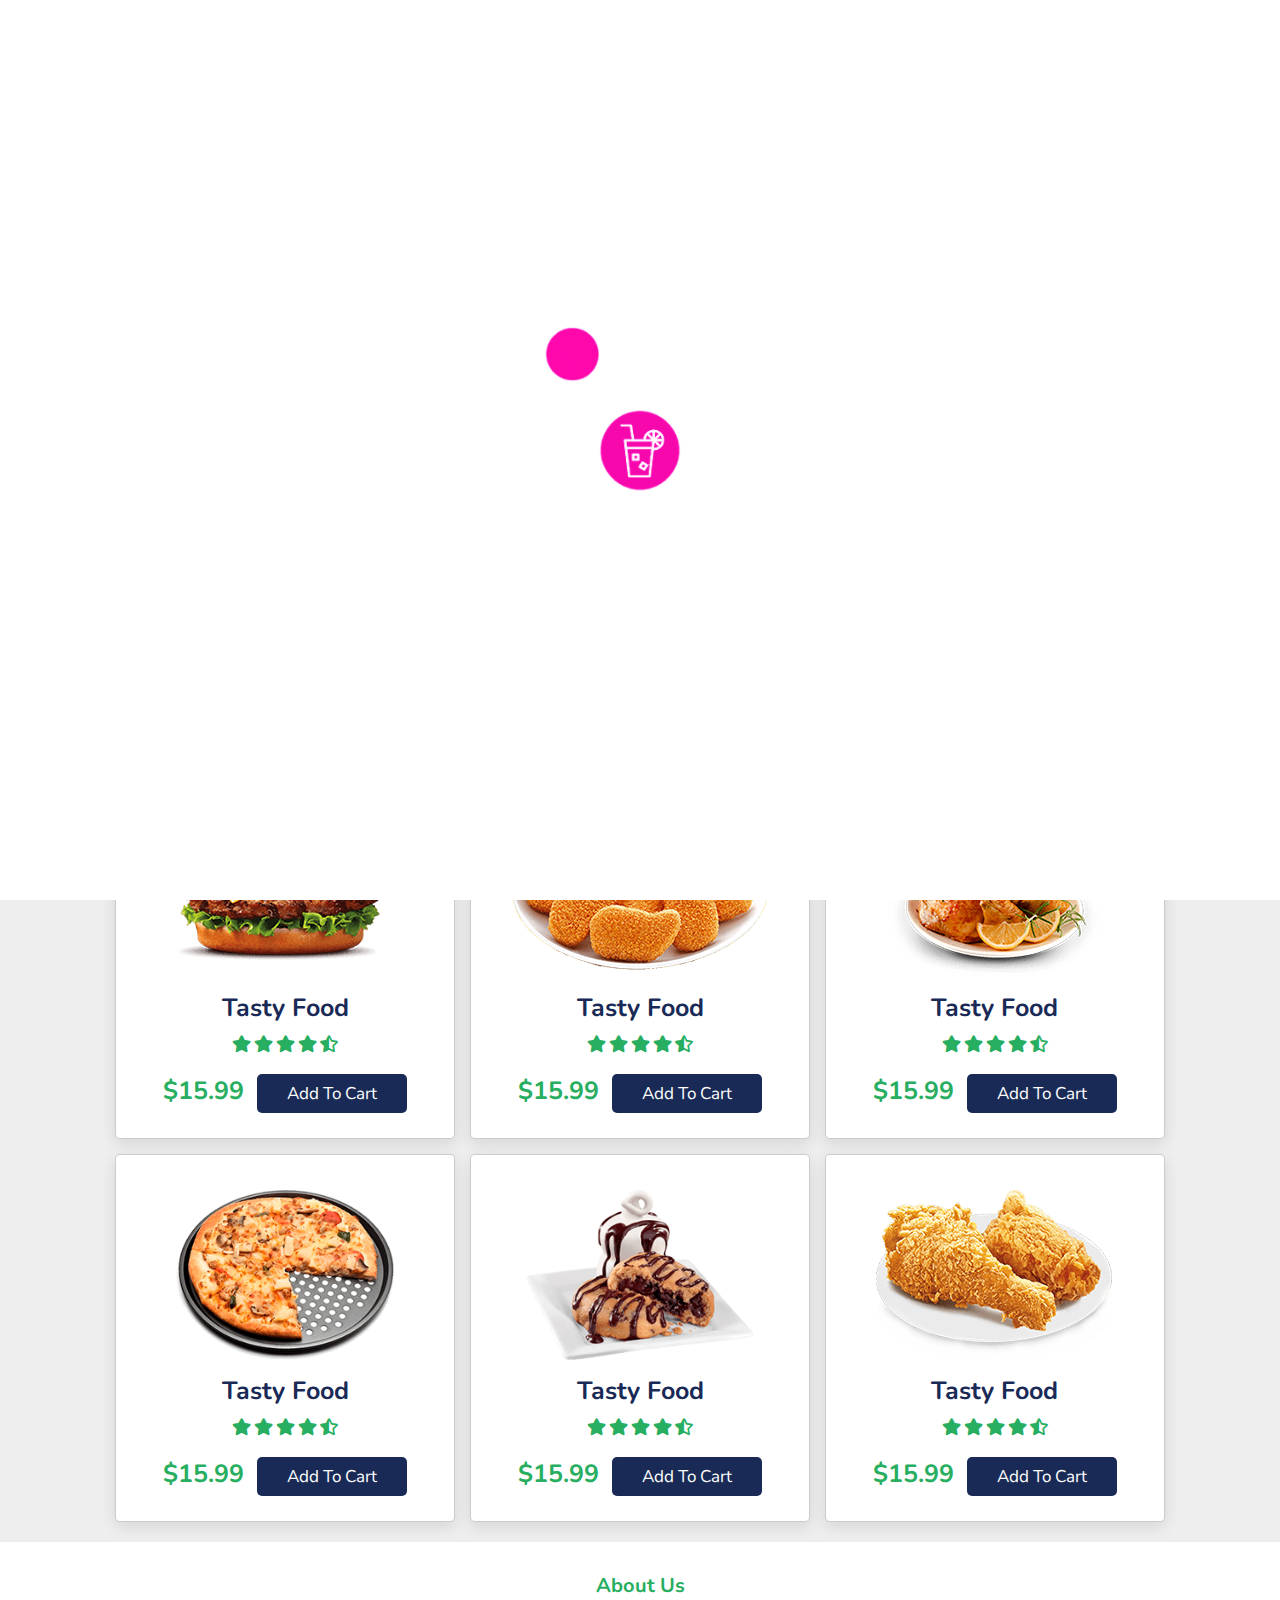
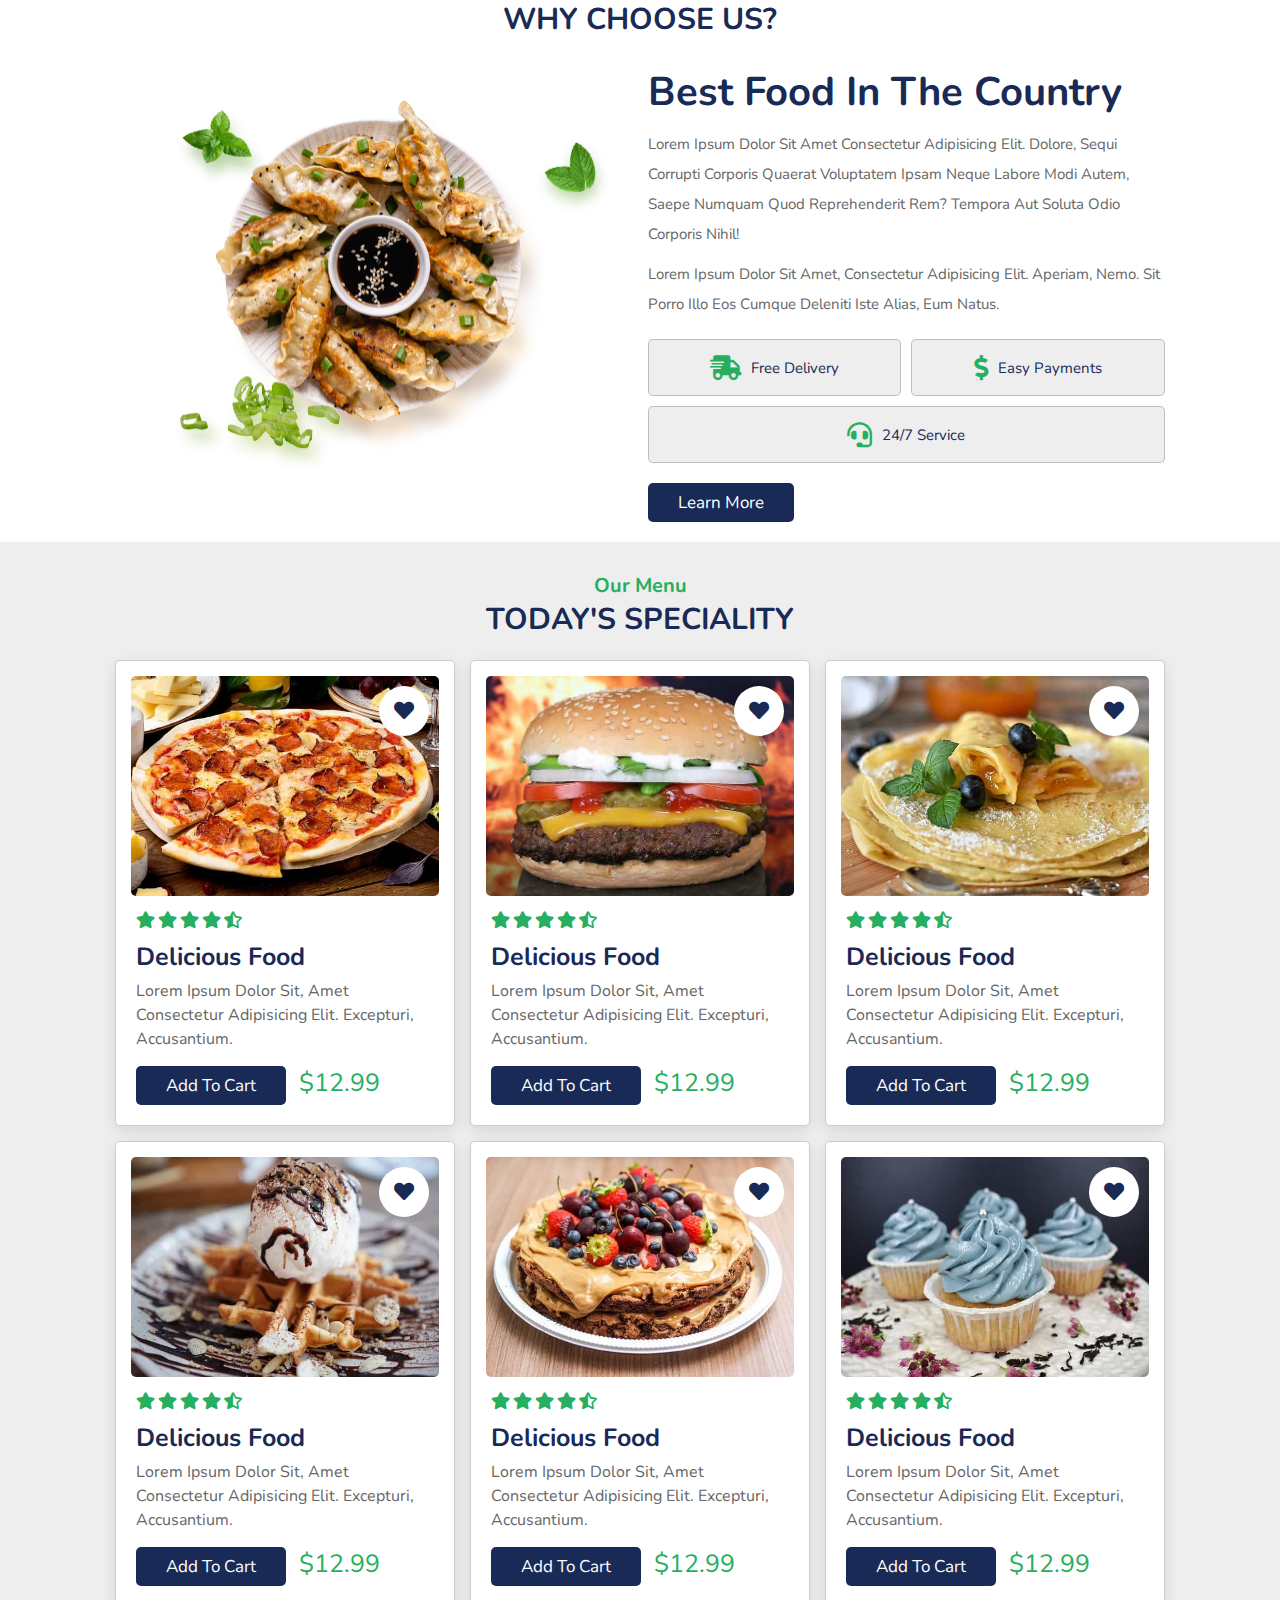
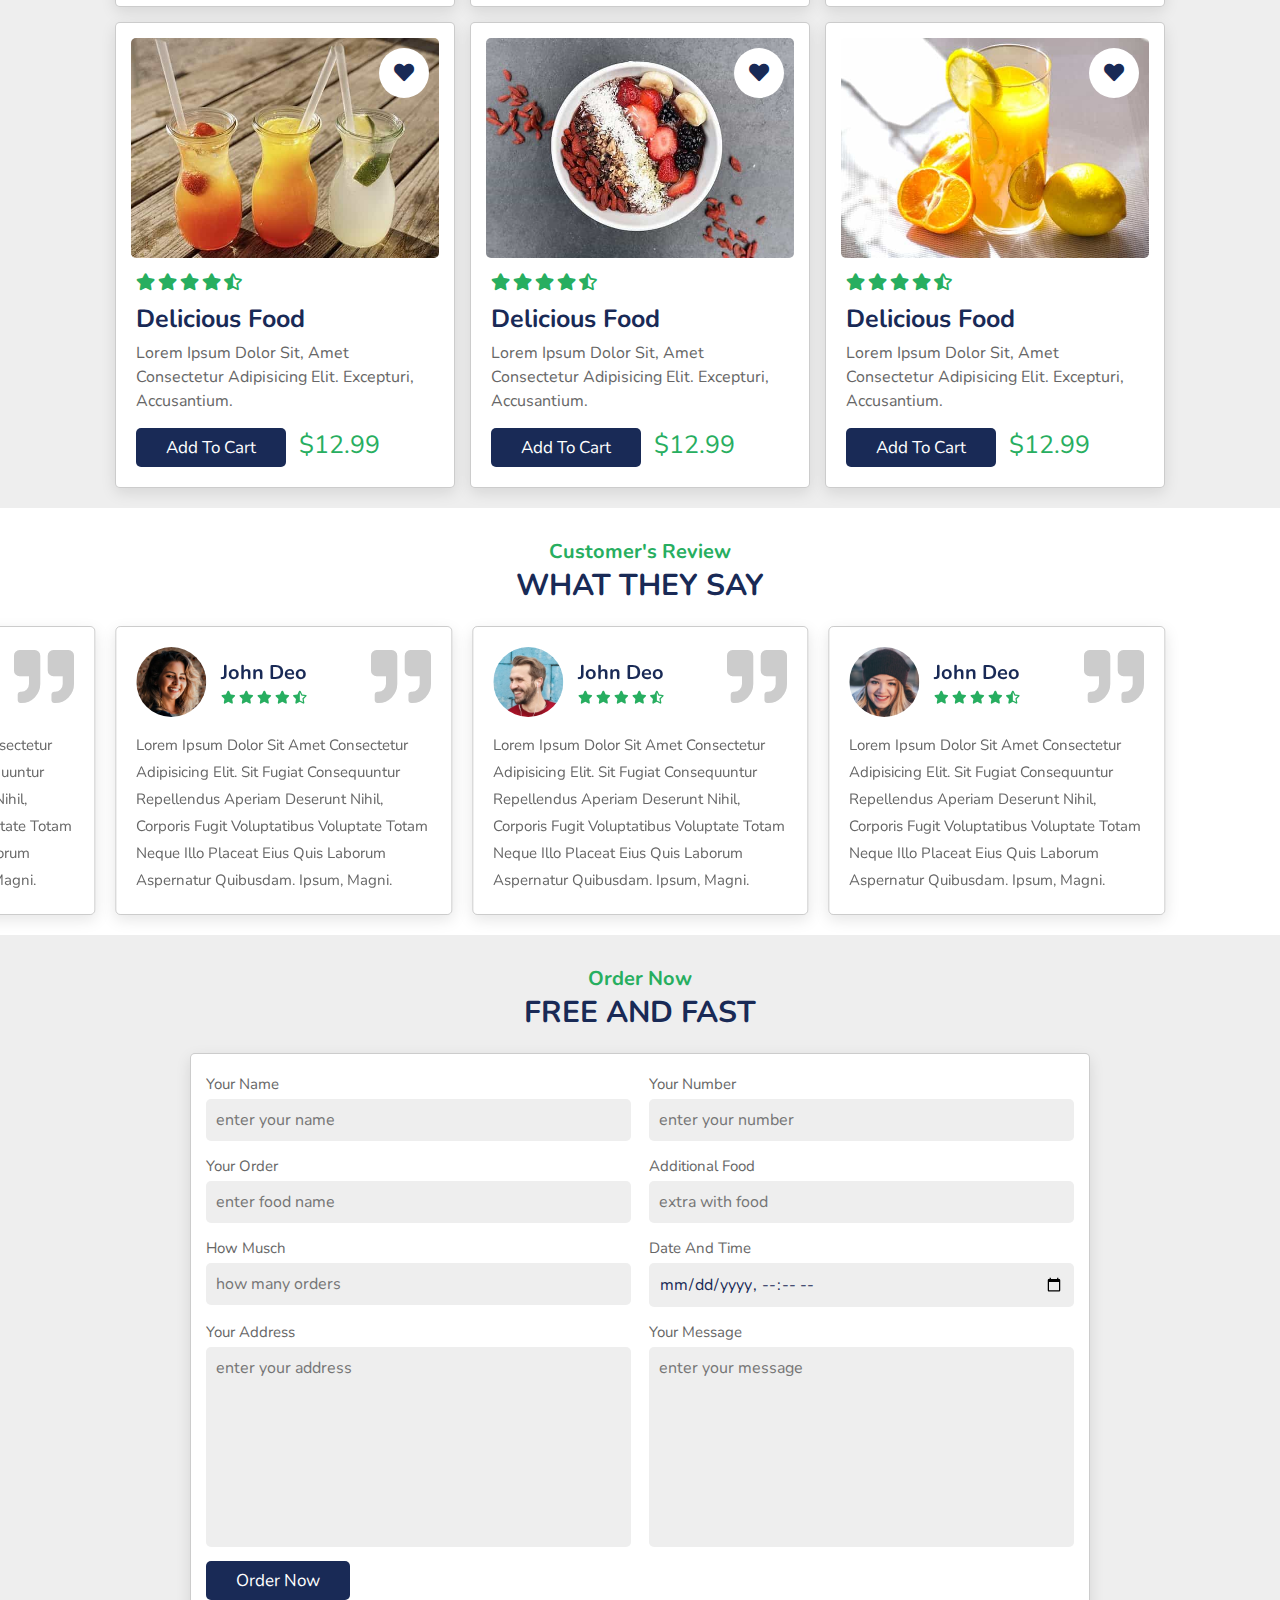
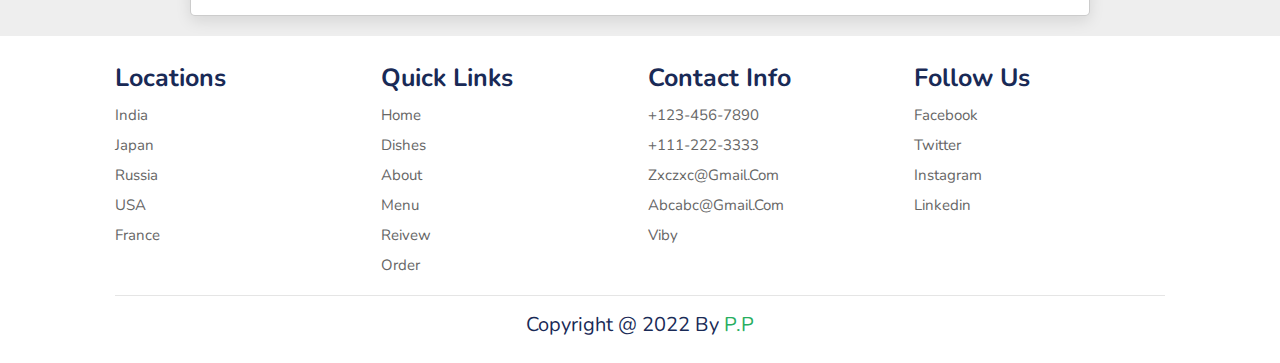
<file: index.html>
<!DOCTYPE html>
<html lang="en">
  <head>
    <meta charset="UTF-8" />
    <meta http-equiv="X-UA-Compatible" content="IE=edge" />
    <meta name="viewport" content="width=device-width, initial-scale=1.0" />
    <title>Complete Responsive Food Website Design Tutorial</title>

    <link
      rel="stylesheet"
      href="https://unpkg.com/swiper/swiper-bundle.min.css"
    />

    <!-- font awesome cdn link  -->
    <link
      rel="stylesheet"
      href="https://cdnjs.cloudflare.com/ajax/libs/font-awesome/5.15.3/css/all.min.css"
    />

    <!-- custom css file link  -->
    <link rel="stylesheet" href="css/style.css" />
  </head>
  <body>
    <!-- header section starts      -->

    <header>
      <a href="#" class="logo"><i class="fas fa-utensils"></i>resto.</a>

      <nav class="navbar">
        <a class="active" href="#home">home</a>
        <a href="#dishes">dishes</a>
        <a href="#about">about</a>
        <a href="#menu">menu</a>
        <a href="#review">review</a>
        <a href="#order">order</a>
      </nav>

      <div class="icons">
        <i class="fas fa-bars" id="menu-bars"></i>
        <i class="fas fa-search" id="search-icon"></i>
        <a href="#" class="fas fa-heart"></a>
        <a href="#" class="fas fa-shopping-cart"></a>
      </div>
    </header>

    <!-- header section ends-->

    <!-- search form  -->

    <form action="" id="search-form">
      <input
        type="search"
        placeholder="search here..."
        name=""
        id="search-box"
      />
      <label for="search-box" class="fas fa-search"></label>
      <i class="fas fa-times" id="close"></i>
    </form>

    <!-- home section starts  -->

    <section class="home" id="home">
      <div class="swiper-container home-slider">
        <div class="swiper-wrapper wrapper">
          <div class="swiper-slide slide">
            <div class="content">
              <span>our special dish</span>
              <h3>spicy noodles</h3>
              <p>
                Lorem ipsum dolor sit amet consectetur adipisicing elit. Sit
                natus dolor cumque?
              </p>
              <a href="#" class="btn">order now</a>
            </div>
            <div class="image">
              <img src="images/home-img-1.png" alt="" />
            </div>
          </div>

          <div class="swiper-slide slide">
            <div class="content">
              <span>our special dish</span>
              <h3>fried chicken</h3>
              <p>
                Lorem ipsum dolor sit amet consectetur adipisicing elit. Sit
                natus dolor cumque?
              </p>
              <a href="#" class="btn">order now</a>
            </div>
            <div class="image">
              <img src="images/home-img-2.png" alt="" />
            </div>
          </div>

          <div class="swiper-slide slide">
            <div class="content">
              <span>our special dish</span>
              <h3>hot pizza</h3>
              <p>
                Lorem ipsum dolor sit amet consectetur adipisicing elit. Sit
                natus dolor cumque?
              </p>
              <a href="#" class="btn">order now</a>
            </div>
            <div class="image">
              <img src="images/home-img-3.png" alt="" />
            </div>
          </div>
        </div>

        <div class="swiper-pagination"></div>
      </div>
    </section>

    <!-- home section ends -->

    <!-- dishes section starts  -->

    <section class="dishes" id="dishes">
      <h3 class="sub-heading">our dishes</h3>
      <h1 class="heading">popular dishes</h1>

      <div class="box-container">
        <div class="box">
          <a href="#" class="fas fa-heart"></a>
          <a href="#" class="fas fa-eye"></a>
          <img src="images/dish-1.png" alt="" />
          <h3>tasty food</h3>
          <div class="stars">
            <i class="fas fa-star"></i>
            <i class="fas fa-star"></i>
            <i class="fas fa-star"></i>
            <i class="fas fa-star"></i>
            <i class="fas fa-star-half-alt"></i>
          </div>
          <span>$15.99</span>
          <a href="#" class="btn">add to cart</a>
        </div>

        <div class="box">
          <a href="#" class="fas fa-heart"></a>
          <a href="#" class="fas fa-eye"></a>
          <img src="images/dish-2.png" alt="" />
          <h3>tasty food</h3>
          <div class="stars">
            <i class="fas fa-star"></i>
            <i class="fas fa-star"></i>
            <i class="fas fa-star"></i>
            <i class="fas fa-star"></i>
            <i class="fas fa-star-half-alt"></i>
          </div>
          <span>$15.99</span>
          <a href="#" class="btn">add to cart</a>
        </div>

        <div class="box">
          <a href="#" class="fas fa-heart"></a>
          <a href="#" class="fas fa-eye"></a>
          <img src="images/dish-3.png" alt="" />
          <h3>tasty food</h3>
          <div class="stars">
            <i class="fas fa-star"></i>
            <i class="fas fa-star"></i>
            <i class="fas fa-star"></i>
            <i class="fas fa-star"></i>
            <i class="fas fa-star-half-alt"></i>
          </div>
          <span>$15.99</span>
          <a href="#" class="btn">add to cart</a>
        </div>

        <div class="box">
          <a href="#" class="fas fa-heart"></a>
          <a href="#" class="fas fa-eye"></a>
          <img src="images/dish-4.png" alt="" />
          <h3>tasty food</h3>
          <div class="stars">
            <i class="fas fa-star"></i>
            <i class="fas fa-star"></i>
            <i class="fas fa-star"></i>
            <i class="fas fa-star"></i>
            <i class="fas fa-star-half-alt"></i>
          </div>
          <span>$15.99</span>
          <a href="#" class="btn">add to cart</a>
        </div>

        <div class="box">
          <a href="#" class="fas fa-heart"></a>
          <a href="#" class="fas fa-eye"></a>
          <img src="images/dish-5.png" alt="" />
          <h3>tasty food</h3>
          <div class="stars">
            <i class="fas fa-star"></i>
            <i class="fas fa-star"></i>
            <i class="fas fa-star"></i>
            <i class="fas fa-star"></i>
            <i class="fas fa-star-half-alt"></i>
          </div>
          <span>$15.99</span>
          <a href="#" class="btn">add to cart</a>
        </div>

        <div class="box">
          <a href="#" class="fas fa-heart"></a>
          <a href="#" class="fas fa-eye"></a>
          <img src="images/dish-6.png" alt="" />
          <h3>tasty food</h3>
          <div class="stars">
            <i class="fas fa-star"></i>
            <i class="fas fa-star"></i>
            <i class="fas fa-star"></i>
            <i class="fas fa-star"></i>
            <i class="fas fa-star-half-alt"></i>
          </div>
          <span>$15.99</span>
          <a href="#" class="btn">add to cart</a>
        </div>
      </div>
    </section>

    <!-- dishes section ends -->

    <!-- about section starts  -->

    <section class="about" id="about">
      <h3 class="sub-heading">about us</h3>
      <h1 class="heading">why choose us?</h1>

      <div class="row">
        <div class="image">
          <img src="images/about-img.png" alt="" />
        </div>

        <div class="content">
          <h3>best food in the country</h3>
          <p>
            Lorem ipsum dolor sit amet consectetur adipisicing elit. Dolore,
            sequi corrupti corporis quaerat voluptatem ipsam neque labore modi
            autem, saepe numquam quod reprehenderit rem? Tempora aut soluta odio
            corporis nihil!
          </p>
          <p>
            Lorem ipsum dolor sit amet, consectetur adipisicing elit. Aperiam,
            nemo. Sit porro illo eos cumque deleniti iste alias, eum natus.
          </p>
          <div class="icons-container">
            <div class="icons">
              <i class="fas fa-shipping-fast"></i>
              <span>free delivery</span>
            </div>
            <div class="icons">
              <i class="fas fa-dollar-sign"></i>
              <span>easy payments</span>
            </div>
            <div class="icons">
              <i class="fas fa-headset"></i>
              <span>24/7 service</span>
            </div>
          </div>
          <a href="#" class="btn">learn more</a>
        </div>
      </div>
    </section>

    <!-- about section ends -->

    <!-- menu section starts  -->

    <section class="menu" id="menu">
      <h3 class="sub-heading">our menu</h3>
      <h1 class="heading">today's speciality</h1>

      <div class="box-container">
        <div class="box">
          <div class="image">
            <img src="images/menu-1.jpg" alt="" />
            <a href="#" class="fas fa-heart"></a>
          </div>
          <div class="content">
            <div class="stars">
              <i class="fas fa-star"></i>
              <i class="fas fa-star"></i>
              <i class="fas fa-star"></i>
              <i class="fas fa-star"></i>
              <i class="fas fa-star-half-alt"></i>
            </div>
            <h3>delicious food</h3>
            <p>
              Lorem ipsum dolor sit, amet consectetur adipisicing elit.
              Excepturi, accusantium.
            </p>
            <a href="#" class="btn">add to cart</a>
            <span class="price">$12.99</span>
          </div>
        </div>

        <div class="box">
          <div class="image">
            <img src="images/menu-2.jpg" alt="" />
            <a href="#" class="fas fa-heart"></a>
          </div>
          <div class="content">
            <div class="stars">
              <i class="fas fa-star"></i>
              <i class="fas fa-star"></i>
              <i class="fas fa-star"></i>
              <i class="fas fa-star"></i>
              <i class="fas fa-star-half-alt"></i>
            </div>
            <h3>delicious food</h3>
            <p>
              Lorem ipsum dolor sit, amet consectetur adipisicing elit.
              Excepturi, accusantium.
            </p>
            <a href="#" class="btn">add to cart</a>
            <span class="price">$12.99</span>
          </div>
        </div>

        <div class="box">
          <div class="image">
            <img src="images/menu-3.jpg" alt="" />
            <a href="#" class="fas fa-heart"></a>
          </div>
          <div class="content">
            <div class="stars">
              <i class="fas fa-star"></i>
              <i class="fas fa-star"></i>
              <i class="fas fa-star"></i>
              <i class="fas fa-star"></i>
              <i class="fas fa-star-half-alt"></i>
            </div>
            <h3>delicious food</h3>
            <p>
              Lorem ipsum dolor sit, amet consectetur adipisicing elit.
              Excepturi, accusantium.
            </p>
            <a href="#" class="btn">add to cart</a>
            <span class="price">$12.99</span>
          </div>
        </div>

        <div class="box">
          <div class="image">
            <img src="images/menu-4.jpg" alt="" />
            <a href="#" class="fas fa-heart"></a>
          </div>
          <div class="content">
            <div class="stars">
              <i class="fas fa-star"></i>
              <i class="fas fa-star"></i>
              <i class="fas fa-star"></i>
              <i class="fas fa-star"></i>
              <i class="fas fa-star-half-alt"></i>
            </div>
            <h3>delicious food</h3>
            <p>
              Lorem ipsum dolor sit, amet consectetur adipisicing elit.
              Excepturi, accusantium.
            </p>
            <a href="#" class="btn">add to cart</a>
            <span class="price">$12.99</span>
          </div>
        </div>

        <div class="box">
          <div class="image">
            <img src="images/menu-5.jpg" alt="" />
            <a href="#" class="fas fa-heart"></a>
          </div>
          <div class="content">
            <div class="stars">
              <i class="fas fa-star"></i>
              <i class="fas fa-star"></i>
              <i class="fas fa-star"></i>
              <i class="fas fa-star"></i>
              <i class="fas fa-star-half-alt"></i>
            </div>
            <h3>delicious food</h3>
            <p>
              Lorem ipsum dolor sit, amet consectetur adipisicing elit.
              Excepturi, accusantium.
            </p>
            <a href="#" class="btn">add to cart</a>
            <span class="price">$12.99</span>
          </div>
        </div>

        <div class="box">
          <div class="image">
            <img src="images/menu-6.jpg" alt="" />
            <a href="#" class="fas fa-heart"></a>
          </div>
          <div class="content">
            <div class="stars">
              <i class="fas fa-star"></i>
              <i class="fas fa-star"></i>
              <i class="fas fa-star"></i>
              <i class="fas fa-star"></i>
              <i class="fas fa-star-half-alt"></i>
            </div>
            <h3>delicious food</h3>
            <p>
              Lorem ipsum dolor sit, amet consectetur adipisicing elit.
              Excepturi, accusantium.
            </p>
            <a href="#" class="btn">add to cart</a>
            <span class="price">$12.99</span>
          </div>
        </div>

        <div class="box">
          <div class="image">
            <img src="images/menu-7.jpg" alt="" />
            <a href="#" class="fas fa-heart"></a>
          </div>
          <div class="content">
            <div class="stars">
              <i class="fas fa-star"></i>
              <i class="fas fa-star"></i>
              <i class="fas fa-star"></i>
              <i class="fas fa-star"></i>
              <i class="fas fa-star-half-alt"></i>
            </div>
            <h3>delicious food</h3>
            <p>
              Lorem ipsum dolor sit, amet consectetur adipisicing elit.
              Excepturi, accusantium.
            </p>
            <a href="#" class="btn">add to cart</a>
            <span class="price">$12.99</span>
          </div>
        </div>

        <div class="box">
          <div class="image">
            <img src="images/menu-8.jpg" alt="" />
            <a href="#" class="fas fa-heart"></a>
          </div>
          <div class="content">
            <div class="stars">
              <i class="fas fa-star"></i>
              <i class="fas fa-star"></i>
              <i class="fas fa-star"></i>
              <i class="fas fa-star"></i>
              <i class="fas fa-star-half-alt"></i>
            </div>
            <h3>delicious food</h3>
            <p>
              Lorem ipsum dolor sit, amet consectetur adipisicing elit.
              Excepturi, accusantium.
            </p>
            <a href="#" class="btn">add to cart</a>
            <span class="price">$12.99</span>
          </div>
        </div>

        <div class="box">
          <div class="image">
            <img src="images/menu-9.jpg" alt="" />
            <a href="#" class="fas fa-heart"></a>
          </div>
          <div class="content">
            <div class="stars">
              <i class="fas fa-star"></i>
              <i class="fas fa-star"></i>
              <i class="fas fa-star"></i>
              <i class="fas fa-star"></i>
              <i class="fas fa-star-half-alt"></i>
            </div>
            <h3>delicious food</h3>
            <p>
              Lorem ipsum dolor sit, amet consectetur adipisicing elit.
              Excepturi, accusantium.
            </p>
            <a href="#" class="btn">add to cart</a>
            <span class="price">$12.99</span>
          </div>
        </div>
      </div>
    </section>

    <!-- menu section ends -->

    <!-- review section starts  -->

    <section class="review" id="review">
      <h3 class="sub-heading">customer's review</h3>
      <h1 class="heading">what they say</h1>

      <div class="swiper-container review-slider">
        <div class="swiper-wrapper">
          <div class="swiper-slide slide">
            <i class="fas fa-quote-right"></i>
            <div class="user">
              <img src="images/pic-1.png" alt="" />
              <div class="user-info">
                <h3>john deo</h3>
                <div class="stars">
                  <i class="fas fa-star"></i>
                  <i class="fas fa-star"></i>
                  <i class="fas fa-star"></i>
                  <i class="fas fa-star"></i>
                  <i class="fas fa-star-half-alt"></i>
                </div>
              </div>
            </div>
            <p>
              Lorem ipsum dolor sit amet consectetur adipisicing elit. Sit
              fugiat consequuntur repellendus aperiam deserunt nihil, corporis
              fugit voluptatibus voluptate totam neque illo placeat eius quis
              laborum aspernatur quibusdam. Ipsum, magni.
            </p>
          </div>

          <div class="swiper-slide slide">
            <i class="fas fa-quote-right"></i>
            <div class="user">
              <img src="images/pic-2.png" alt="" />
              <div class="user-info">
                <h3>john deo</h3>
                <div class="stars">
                  <i class="fas fa-star"></i>
                  <i class="fas fa-star"></i>
                  <i class="fas fa-star"></i>
                  <i class="fas fa-star"></i>
                  <i class="fas fa-star-half-alt"></i>
                </div>
              </div>
            </div>
            <p>
              Lorem ipsum dolor sit amet consectetur adipisicing elit. Sit
              fugiat consequuntur repellendus aperiam deserunt nihil, corporis
              fugit voluptatibus voluptate totam neque illo placeat eius quis
              laborum aspernatur quibusdam. Ipsum, magni.
            </p>
          </div>

          <div class="swiper-slide slide">
            <i class="fas fa-quote-right"></i>
            <div class="user">
              <img src="images/pic-3.png" alt="" />
              <div class="user-info">
                <h3>john deo</h3>
                <div class="stars">
                  <i class="fas fa-star"></i>
                  <i class="fas fa-star"></i>
                  <i class="fas fa-star"></i>
                  <i class="fas fa-star"></i>
                  <i class="fas fa-star-half-alt"></i>
                </div>
              </div>
            </div>
            <p>
              Lorem ipsum dolor sit amet consectetur adipisicing elit. Sit
              fugiat consequuntur repellendus aperiam deserunt nihil, corporis
              fugit voluptatibus voluptate totam neque illo placeat eius quis
              laborum aspernatur quibusdam. Ipsum, magni.
            </p>
          </div>

          <div class="swiper-slide slide">
            <i class="fas fa-quote-right"></i>
            <div class="user">
              <img src="images/pic-4.png" alt="" />
              <div class="user-info">
                <h3>john deo</h3>
                <div class="stars">
                  <i class="fas fa-star"></i>
                  <i class="fas fa-star"></i>
                  <i class="fas fa-star"></i>
                  <i class="fas fa-star"></i>
                  <i class="fas fa-star-half-alt"></i>
                </div>
              </div>
            </div>
            <p>
              Lorem ipsum dolor sit amet consectetur adipisicing elit. Sit
              fugiat consequuntur repellendus aperiam deserunt nihil, corporis
              fugit voluptatibus voluptate totam neque illo placeat eius quis
              laborum aspernatur quibusdam. Ipsum, magni.
            </p>
          </div>
        </div>
      </div>
    </section>

    <!-- review section ends -->

    <!-- order section starts  -->

    <section class="order" id="order">
      <h3 class="sub-heading">order now</h3>
      <h1 class="heading">free and fast</h1>

      <form action="">
        <div class="inputBox">
          <div class="input">
            <span>your name</span>
            <input type="text" placeholder="enter your name" />
          </div>
          <div class="input">
            <span>your number</span>
            <input type="number" placeholder="enter your number" />
          </div>
        </div>
        <div class="inputBox">
          <div class="input">
            <span>your order</span>
            <input type="text" placeholder="enter food name" />
          </div>
          <div class="input">
            <span>additional food</span>
            <input type="test" placeholder="extra with food" />
          </div>
        </div>
        <div class="inputBox">
          <div class="input">
            <span>how musch</span>
            <input type="number" placeholder="how many orders" />
          </div>
          <div class="input">
            <span>date and time</span>
            <input type="datetime-local" />
          </div>
        </div>
        <div class="inputBox">
          <div class="input">
            <span>your address</span>
            <textarea
              name=""
              placeholder="enter your address"
              id=""
              cols="30"
              rows="10"
            ></textarea>
          </div>
          <div class="input">
            <span>your message</span>
            <textarea
              name=""
              placeholder="enter your message"
              id=""
              cols="30"
              rows="10"
            ></textarea>
          </div>
        </div>

        <input type="submit" value="order now" class="btn" />
      </form>
    </section>

    <!-- order section ends -->

    <!-- footer section starts  -->

    <section class="footer">
      <div class="box-container">
        <div class="box">
          <h3>locations</h3>
          <a href="#">india</a>
          <a href="#">japan</a>
          <a href="#">russia</a>
          <a href="#">USA</a>
          <a href="#">france</a>
        </div>

        <div class="box">
          <h3>quick links</h3>
          <a href="#">home</a>
          <a href="#">dishes</a>
          <a href="#">about</a>
          <a href="#">menu</a>
          <a href="#">reivew</a>
          <a href="#">order</a>
        </div>

        <div class="box">
          <h3>contact info</h3>
          <a href="#">+123-456-7890</a>
          <a href="#">+111-222-3333</a>
          <a href="#">zxczxc@gmail.com</a>
          <a href="#">abcabc@gmail.com</a>
          <a href="#">Viby </a>
        </div>

        <div class="box">
          <h3>follow us</h3>
          <a href="#">facebook</a>
          <a href="#">twitter</a>
          <a href="#">instagram</a>
          <a href="#">linkedin</a>
        </div>
      </div>

      <div class="credit">copyright @ 2022 by <span>P.P</span></div>
    </section>

    <!-- footer section ends -->

    <!-- loader part  -->
    <div class="loader-container">
      <img src="images/loader.gif" alt="" />
    </div>

    <script src="https://unpkg.com/swiper/swiper-bundle.min.js"></script>

    <!-- custom js file link  -->
    <script src="js/script.js"></script>
  </body>
</html>
</file>
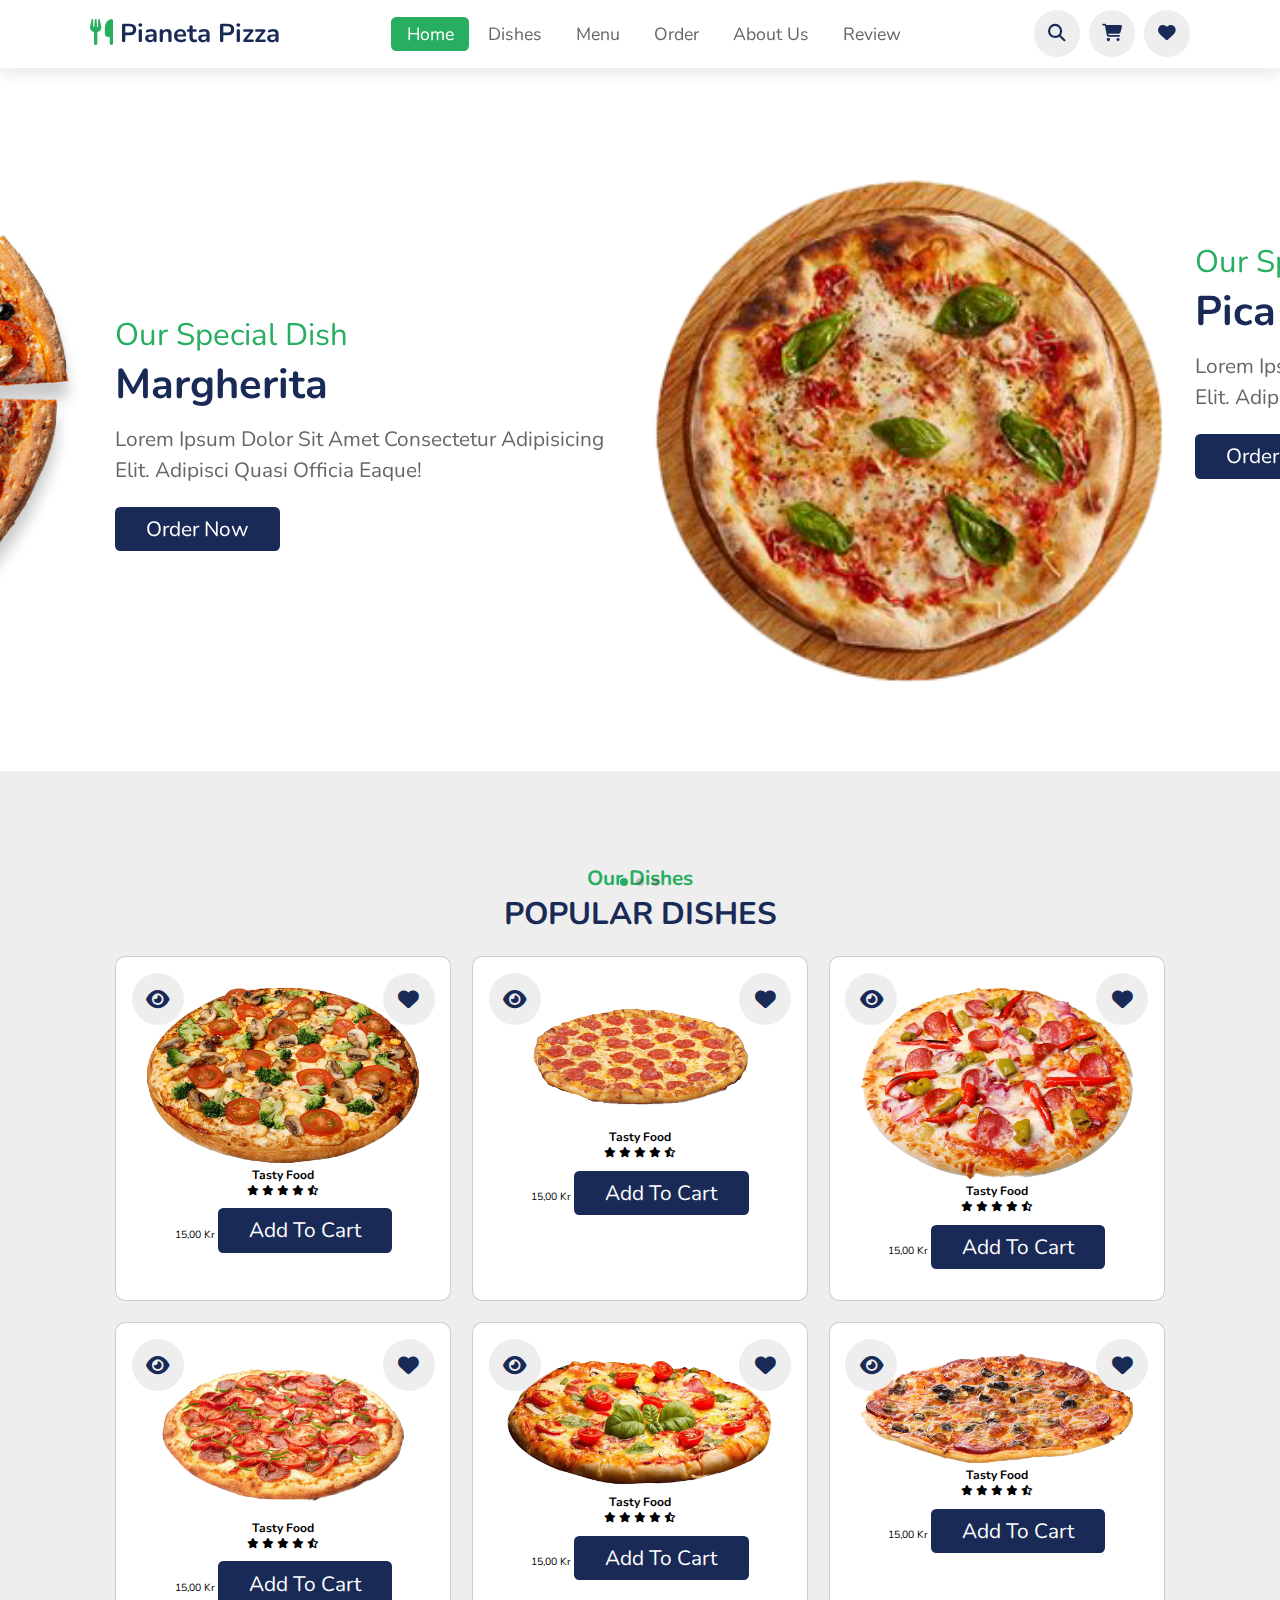
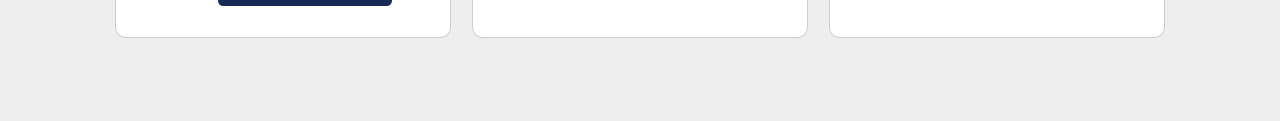
<file: New/index.html>
<!DOCTYPE html>
<html lang="en">

<head>
    <meta charset="UTF-8">
    <meta http-equiv="X-UA-Compatible" content="IE=edge">
    <meta name="viewport" content="width=device-width, initial-scale=1.0">
    <title>Pianeta Pizza</title>
    <link rel="stylesheet" href="https://cdn.jsdelivr.net/npm/swiper@8/swiper-bundle.min.css" />

    <!-- font awesome cdn link -->
    <link rel="stylesheet" href="https://cdnjs.cloudflare.com/ajax/libs/font-awesome/6.2.0/css/all.min.css">

    <!-- custom css file link  -->
    <link rel="stylesheet" href="css/styles.css">

</head>

<body>
    <!-- header section starts  -->
    <header>

        <a href="#" class="logo"><i class="fas fa-utensils"></i> Pianeta Pizza</a>
        <nav class="navbar">
            <a class="active" href="#home">home</a>
            <a href="#dishes">dishes</a>
            <a href="#menu">menu</a>
            <a href="#order">order</a>
            <a href="#aboutus">about us</a>
            <a href="#review">review</a>
        </nav>

        <div class="icons">
            <i class="fas fa-bars" id="menu-bars"></i>
            <i class="fas fa-search" id="search-icon"></i>
            <a href="#" class="fas fa-shopping-cart"></a>
            <a href="#" class="fas fa-heart"></a>
        </div>

    </header>
    <!-- header section ends  -->
    <!-- search form -->
    <form action="" id="search-form">
        <input type="search" placeholder="search here..." name="" id="search-box">
        <label for="search-box" class="fas fa-search"></label>
        <i class="fas fa-times" id="close"></i>
    </form>


    <!-- home section starts -->
    <section class="home" id="home">

        <div class="swiper-container home-slider">

            <div class="swiper-wrapper wrapper">

                <div class="swiper-slide slide">
                    <div class="content">
                        <span>our special dish</span>
                        <h3>Margherita</h3>
                        <p>Lorem ipsum dolor sit amet consectetur adipisicing elit. Adipisci quasi officia eaque!</p>
                        <a href="#" class="btn">Order now</a>
                    </div>
                    <div class="image">
                        <img src="images/home-img-1.png" alt="">
                    </div>

                </div>

                <div class="swiper-slide slide">
                    <div class="content">
                        <span>our special dish</span>
                        <h3>Pica</h3>
                        <p>Lorem ipsum dolor sit amet consectetur adipisicing elit. Adipisci quasi officia eaque!</p>
                        <a href="#" class="btn">Order now</a>
                    </div>
                    <div class="image">
                        <img src="images/home-img-2.png" alt="">
                    </div>

                </div>

                <div class="swiper-slide slide">
                    <div class="content">
                        <span>our special dish</span>
                        <h3>scombinata</h3>
                        <p>Lorem ipsum dolor sit amet consectetur adipisicing elit. Adipisci quasi officia eaque!</p>
                        <a href="#" class="btn">Order now</a>
                    </div>
                    <div class="image">
                        <img src="images/home-img-3.png" alt="">
                    </div>

                </div>

            </div>

            <div class="swiper-pagination"></div>

        </div>


    </section>

    <!-- home section ends -->

    <!-- Dishes section starts -->

    <section class="dishes" id="dishes">
        <h3 class="sub-heading"> our dishes </h3>
        <h1 class="heading"> popular dishes </h1>

        <div class="box-container">

            <div class="box">
                <a href="#" class="fas fa-heart"></a>
                <a href="#" class="fas fa-eye"></a>
                <img src="images/pizzbroc.png" alt="">
                <h3>tasty food</h3>
                <div class="stars">
                    <i class="fas fa-star"></i>
                    <i class="fas fa-star"></i>
                    <i class="fas fa-star"></i>
                    <i class="fas fa-star"></i>
                    <i class="fas fa-star-half-alt"></i>
                </div>
                <span>15,00 kr</span>
                <a href="#" class="btn">add to cart</a>
            </div>

            <div class="box">
                <a href="#" class="fas fa-heart"></a>
                <a href="#" class="fas fa-eye"></a>
                <img src="images/pizzpepperoni.png" alt="">
                <h3>tasty food</h3>
                <div class="stars">
                    <i class="fas fa-star"></i>
                    <i class="fas fa-star"></i>
                    <i class="fas fa-star"></i>
                    <i class="fas fa-star"></i>
                    <i class="fas fa-star-half-alt"></i>
                </div>
                <span>15,00 kr</span>
                <a href="#" class="btn">add to cart</a>
            </div>

            <div class="box">
                <a href="#" class="fas fa-heart"></a>
                <a href="#" class="fas fa-eye"></a>
                <img src="images/pizzspicy.png" alt="">
                <h3>tasty food</h3>
                <div class="stars">
                    <i class="fas fa-star"></i>
                    <i class="fas fa-star"></i>
                    <i class="fas fa-star"></i>
                    <i class="fas fa-star"></i>
                    <i class="fas fa-star-half-alt"></i>
                </div>
                <span>15,00 kr</span>
                <a href="#" class="btn">add to cart</a>
            </div>

            <div class="box">
                <a href="#" class="fas fa-heart"></a>
                <a href="#" class="fas fa-eye"></a>
                <img src="images/pizzsalpep.png" alt="">
                <h3>tasty food</h3>
                <div class="stars">
                    <i class="fas fa-star"></i>
                    <i class="fas fa-star"></i>
                    <i class="fas fa-star"></i>
                    <i class="fas fa-star"></i>
                    <i class="fas fa-star-half-alt"></i>
                </div>
                <span>15,00 kr</span>
                <a href="#" class="btn">add to cart</a>
            </div>

            <div class="box">
                <a href="#" class="fas fa-heart"></a>
                <a href="#" class="fas fa-eye"></a>
                <img src="images/pizzpom.png" alt="">
                <h3>tasty food</h3>
                <div class="stars">
                    <i class="fas fa-star"></i>
                    <i class="fas fa-star"></i>
                    <i class="fas fa-star"></i>
                    <i class="fas fa-star"></i>
                    <i class="fas fa-star-half-alt"></i>
                </div>
                <span>15,00 kr</span>
                <a href="#" class="btn">add to cart</a>
            </div>

            <div class="box">
                <a href="#" class="fas fa-heart"></a>
                <a href="#" class="fas fa-eye"></a>
                <img src="images/pizzolive.png" alt="">
                <h3>tasty food</h3>
                <div class="stars">
                    <i class="fas fa-star"></i>
                    <i class="fas fa-star"></i>
                    <i class="fas fa-star"></i>
                    <i class="fas fa-star"></i>
                    <i class="fas fa-star-half-alt"></i>
                </div>
                <span>15,00 kr</span>
                <a href="#" class="btn">add to cart</a>
            </div>
        </div>


    </section>





    <!-- Dishes section ends -->


    <script src="https://cdn.jsdelivr.net/npm/swiper@8/swiper-bundle.min.js"></script>

    <!-- custom js file link  -->
    <script src="js/script.js"></script>
</body>

</html>
</file>
<file: css/style.css>
@import url('https://fonts.googleapis.com/css2?family=Nunito:wght@200;300;400;600;700&display=swap');

:root{
    --green:#27ae60;
    --black:#192a56;
    --light-color:#666;
    --box-shadow:0 .5rem 1.5rem rgba(0,0,0,.1);
}

*{
    font-family: 'Nunito', sans-serif;
    margin:0; padding:0;
    box-sizing: border-box;
    text-decoration: none;
    outline: none; border:none;
    text-transform: capitalize;
    transition: all .2s linear;
}

html{
    font-size: 62.5%;
    overflow-x: hidden;
    scroll-padding-top: 5.5rem;
    scroll-behavior: smooth;
}

section{
    padding:2rem 9%;
}

section:nth-child(even){
    background:#eee;
}

.sub-heading{
    text-align: center;
    color:var(--green);
    font-size: 2rem;
    padding-top: 1rem;
}

.heading{
    text-align: center;
    color:var(--black);
    font-size: 3rem;
    padding-bottom: 2rem;
    text-transform: uppercase;
}

.btn{
    margin-top: 1rem;
    display: inline-block;
    font-size: 1.7rem;
    color:#fff;
    background: var(--black);
    border-radius: .5rem;
    cursor: pointer;
    padding:.8rem 3rem;
}

.btn:hover{
    background: var(--green);
    letter-spacing: .1rem;
}

header{
    position: fixed;
    top:0; left: 0; right:0;
    background: #fff;
    padding:1rem 7%;
    display: flex;
    align-items: center;
    justify-content: space-between;
    z-index: 1000;
    box-shadow: var(--box-shadow);
}

header .logo{
    color:var(--black);
    font-size: 2.5rem;
    font-weight: bolder;
}

header .logo i{
    color:var(--green);
}

header .navbar a{
    font-size: 1.7rem;
    border-radius: .5rem;
    padding:.5rem 1.5rem;
    color:var(--light-color);
}

header .navbar a.active,
header .navbar a:hover{
    color:#fff;
    background: var(--green);
}

header .icons i,
header .icons a{
    cursor: pointer;
    margin-left: .5rem;
    height:4.5rem;
    line-height: 4.5rem;
    width:4.5rem;
    text-align: center;
    font-size: 1.7rem;
    color:var(--black);
    border-radius: 50%;
    background: #eee;
}

header .icons i:hover,
header .icons a:hover{
    color:#fff;
    background: var(--green);
    transform: rotate(360deg);
}

header .icons #menu-bars{
    display: none;
}

#search-form{
    position: fixed;
    top:-110%; left:0; 
    height:100%; width:100%;
    z-index: 1004;
    background:rgba(0,0,0,.8);
    display: flex;
    align-items: center;
    justify-content: center;
    padding:0 1rem;
}

#search-form.active{
    top:0;
}

#search-form #search-box{
    width:50rem;
    border-bottom: .1rem solid #fff;
    padding:1rem 0;
    color:#fff;
    font-size: 3rem;
    text-transform: none;
    background:none;
}

#search-form #search-box::placeholder{
    color:#eee;
}

#search-form #search-box::-webkit-search-cancel-button{
    -webkit-appearance: none;
}

#search-form label{
    color:#fff;
    cursor:pointer;
    font-size: 3rem;
}

#search-form label:hover{
    color:var(--green);
}

#search-form #close{
    position: absolute;
    color:#fff;
    cursor: pointer;
    top: 2rem; right:3rem;
    font-size: 5rem;
}

.home .home-slider .slide{
    display: flex;
    align-items: center;
    flex-wrap: wrap;
    gap:2rem; 
    padding-top: 9rem;
}

.home .home-slider .slide .content{
    flex:1 1 45rem;
}

.home .home-slider .slide .image{
    flex:1 1 45rem;
}

.home .home-slider .slide .image img{
    width: 100%;
}

.home .home-slider .slide .content span{
    color:var(--green);
    font-size: 2.5rem;
}

.home .home-slider .slide .content h3{
    color:var(--black);
    font-size: 7rem;
}

.home .home-slider .slide .content p{
    color:var(--light-color);
    font-size: 2.2rem;
    padding:.5rem 0;
    line-height: 1.5;
}

.swiper-pagination-bullet-active{
    background:var(--green);
}

.dishes .box-container{
    display: grid;
    grid-template-columns: repeat(auto-fit, minmax(28rem, 1fr));
    gap:1.5rem;
}

.dishes .box-container .box{
    padding:2.5rem;
    background:#fff;
    border-radius: .5rem;
    border:.1rem solid rgba(0,0,0,.2);
    box-shadow: var(--box-shadow);
    position: relative;
    overflow: hidden;
    text-align: center;
}

.dishes .box-container .box .fa-heart,
.dishes .box-container .box .fa-eye{
    position: absolute;
    top:1.5rem;
    background:#eee;
    border-radius: 50%;
    height: 5rem;
    width:5rem;
    line-height: 5rem;
    font-size: 2rem;
    color:var(--black);
}

.dishes .box-container .box .fa-heart:hover,
.dishes .box-container .box .fa-eye:hover{
    background: var(--green);
    color:#fff;
}

.dishes .box-container .box .fa-heart{
    right:-15rem;
}

.dishes .box-container .box .fa-eye{
    left:-15rem;
}

.dishes .box-container .box:hover .fa-heart{
    right:1.5rem;
}

.dishes .box-container .box:hover .fa-eye{
    left:1.5rem;
}

.dishes .box-container .box img{
    height:17rem;
    margin:1rem 0;
}

.dishes .box-container .box h3{
    color:var(--black);
    font-size: 2.5rem;
}

.dishes .box-container .box .stars{
    padding:1rem 0;
}

.dishes .box-container .box .stars i{
    font-size: 1.7rem;
    color:var(--green);
}

.dishes .box-container .box span{
    color:var(--green);
    font-weight: bolder;
    margin-right: 1rem;
    font-size: 2.5rem;
}

.about .row{
    display: flex;
    flex-wrap: wrap;
    gap:1.5rem;
    align-items: center;
}

.about .row .image{
    flex:1 1 45rem;
}

.about .row .image img{ 
    width: 100%;
}

.about .row .content{
    flex:1 1 45rem;
}

.about .row .content h3{
    color:var(--black);
    font-size: 4rem;
    padding:.5rem 0;
}

.about .row .content p{
    color:var(--light-color);
    font-size: 1.5rem;
    padding:.5rem 0;
    line-height: 2;
}

.about .row .content .icons-container{
    display: flex;
    gap:1rem;
    flex-wrap: wrap;
    padding:1rem 0;
    margin-top: .5rem;
}

.about .row .content .icons-container .icons{
    background:#eee;
    border-radius: .5rem;
    border:.1rem solid rgba(0,0,0,.2);
    display: flex;
    align-items: center;
    justify-content: center;
    gap:1rem;
    flex:1 1 17rem;
    padding:1.5rem 1rem;
}

.about .row .content .icons-container .icons i{
    font-size: 2.5rem;
    color:var(--green);
}

.about .row .content .icons-container .icons span{
    font-size: 1.5rem;
    color:var(--black);
}

.menu .box-container{
    display: grid;
    grid-template-columns: repeat(auto-fit, minmax(30rem, 1fr));
    gap:1.5rem;
}

.menu .box-container .box{
    background: #fff;
    border:.1rem solid rgba(0,0,0,.2);
    border-radius: .5rem;
    box-shadow: var(--box-shadow);    
}

.menu .box-container .box .image{
    height: 25rem;
    width: 100%;
    padding:1.5rem;
    overflow: hidden;
    position: relative;
}

.menu .box-container .box .image img{
    height: 100%;
    width: 100%;
    border-radius: .5rem;
    object-fit: cover;
}

.menu .box-container .box .image .fa-heart{
    position: absolute;
    top:2.5rem; right: 2.5rem;
    height: 5rem;
    width: 5rem;
    line-height: 5rem;
    text-align: center;
    font-size: 2rem;
    background: #fff;
    border-radius: 50%;
    color:var(--black);
}

.menu .box-container .box .image .fa-heart:hover{
    background-color: var(--green);
    color:#fff;
}

.menu .box-container .box .content{
    padding:2rem;
    padding-top: 0;
}

.menu .box-container .box .content .stars{
    padding-bottom: 1rem;
}

.menu .box-container .box .content .stars i{
   font-size: 1.7rem;
   color:var(--green);
}

.menu .box-container .box .content h3{
    color:var(--black);
    font-size: 2.5rem;
}

.menu .box-container .box .content p{
    color:var(--light-color);
    font-size: 1.6rem;
    padding:.5rem 0;
    line-height: 1.5;
}

.menu .box-container .box .content .price{
    color:var(--green);
    margin-left: 1rem;
    font-size: 2.5rem;
}

.review .slide{
    padding:2rem;
    box-shadow:var(--box-shadow);
    border:.1rem solid rgba(0,0,0,.2);
    border-radius: .5rem;
    position: relative;    
}

.review .slide .fa-quote-right{
    position: absolute;
    top:2rem; right:2rem;
    font-size: 6rem;
    color:#ccc;
}

.review .slide .user{
    display: flex;
    gap:1.5rem;
    align-items: center;
    padding-bottom: 1.5rem;
}

.review .slide .user img{
    height: 7rem;
    width: 7rem;
    border-radius: 50%;
    object-fit: cover;
}

.review .slide .user h3{
    color:var(--black);
    font-size: 2rem;
    padding-bottom: .5rem;
}

.review .slide .user i{
    font-size: 1.3rem;
    color:var(--green);
}

.review .slide p{
    font-size: 1.5rem;
    line-height: 1.8;
    color:var(--light-color);
}

.order form{
    max-width:90rem;
    border-radius: .5rem;
    box-shadow: var(--box-shadow);
    border:.1rem solid rgba(0,0,0,.2);
    background:#fff;
    padding:1.5rem;
    margin:0 auto;
}

.order form .inputBox{
    display: flex;
    flex-wrap: wrap;
    justify-content: space-between;
}

.order form .inputBox .input{
    width:49%;
}

.order form .inputBox .input span{
    display:block;
    padding:.5rem 0;
    font-size: 1.5rem;
    color:var(--light-color);
}

.order form .inputBox .input input,
.order form .inputBox .input textarea{
    background:#eee;
    border-radius: .5rem;
    padding:1rem;
    font-size: 1.6rem;
    color:var(--black);
    text-transform: none;
    margin-bottom: 1rem;
    width:100%;
}

.order form .inputBox .input input:focus,
.order form .inputBox .input textarea:focus{
    border:.1rem solid var(--green);
}

.order form .inputBox .input textarea{
    height:20rem;
    resize: none;
}

.order form .btn{
    margin-top: 0;
}

.footer .box-container{
    display: grid;
    grid-template-columns: repeat(auto-fit, minmax(25rem, 1fr));
    gap:1.5rem;
}

.footer .box-container .box h3{
    padding:.5rem 0;
    font-size: 2.5rem;
    color:var(--black);
}

.footer .box-container .box a{
    display: block;
    padding:.5rem 0;
    font-size: 1.5rem;
    color:var(--light-color);
}

.footer .box-container .box a:hover{
    color:var(--green);
    text-decoration: underline;
}

.footer .credit{
    text-align: center;
    border-top: .1rem solid rgba(0,0,0,.1);
    font-size: 2rem;
    color:var(--black);
    padding:.5rem;
    padding-top: 1.5rem;
    margin-top: 1.5rem;
}

.footer .credit span{
    color:var(--green);
}

.loader-container{
    position: fixed;
    top:0; left:0;
    height:100%; 
    width:100%;
    z-index: 10000;
    background:#fff;
    display: flex;
    align-items: center;
    justify-content: center;
    overflow: hidden;
}

.loader-container img{
    width:35rem;
}

.loader-container.fade-out{
    top:-110%;
    opacity:0;
}


































/* media queries  */

@media (max-width:991px){

    html{
        font-size: 55%;
    }
    
    header{
        padding:1rem 2rem;
    }

    section{
        padding:2rem;
    }


}

@media (max-width:768px){

    header .icons #menu-bars{
        display: inline-block;
    }

    header .navbar{
        position: absolute;
        top:100%; left:0; right:0;
        background:#fff;
        border-top: .1rem solid rgba(0,0,0,.2);
        border-bottom: .1rem solid rgba(0,0,0,.2);
        padding:1rem;
        clip-path: polygon(0 0, 100% 0, 100% 0, 0 0);
    }

    header .navbar.active{
        clip-path: polygon(0 0, 100% 0, 100% 100%, 0% 100%);
    }

    header .navbar a{
        display: block;
        padding:1.5rem;
        margin:1rem;
        font-size: 2rem;
        background:#eee;
    }

    #search-form #search-box{
        width:90%;
        margin:0 1rem;
    }

    .home .home-slider .slide .content h3{
        font-size: 5rem;
    }

}

@media (max-width:450px){

    html{
        font-size: 50%;
    }

    .dishes .box-container .box img{
        height:auto;
        width: 100%;
    }

    .order form .inputBox .input{
        width:100%;
    }

}
</file>
<file: New/css/styles.css>
/**
 * file: styles.css
 **/

@import url('https://fonts.googleapis.com/css2?family=Nanum+Myeongjo:wght@700&family=Nunito:wght@200;300;400;600;700&display=swap');

:root {
    --green: #27ae60;
    --black: #192a56;
    --lightcolour: #666;
    --boxshadow: 0 .5rem 1.5rem rgba(0, 0, 0, .1);
}

* {
    font-family: 'Nanum Myeongjo', serif;
    font-family: 'Nunito', sans-serif;
    margin: 0;
    padding: 0;
    box-sizing: border-box;
    text-decoration: none;
    outline: none;
    border: none;
    text-transform: capitalize;
    transition: all .2s linear;
}

html {
    font-size: 65%;
    overflow-x: hidden;
    scroll-padding-top: 5.5rem;
    scroll-behavior: smooth;

}

section {
    padding: 8rem 9%;
}

section:nth-child(even) {
    background: #eee;
}

.sub-heading {
    text-align: center;
    color: var(--green);
    font-size: 2rem;
    padding-top: 1rem;
}

.heading {
    text-align: center;
    color: var(--black);
    font-size: 3rem;
    padding-bottom: 2rem;
    text-transform: uppercase;
}

.btn {
    margin-top: 1rem;
    display: inline-block;
    font-size: 2rem;
    color: #fff;
    background: var(--black);
    border-radius: .5rem;
    cursor: pointer;
    padding: .8rem 3rem;
}

.btn:hover {
    background: var(--green);
    letter-spacing: .5px;
    font-size: 2.2rem;
}

header {
    position: fixed;
    top: 0;
    left: 0;
    right: 0;
    background: #fff;
    padding: 1rem 7%;
    display: flex;
    align-items: center;
    justify-content: space-between;
    z-index: 1000;
    box-shadow: var(--boxshadow);

}

header .logo {
    color: var(--black);
    font-size: 2.5rem;
    font-weight: bolder;

}

header .logo i {
    color: var(--green);
}

header .navbar a {
    font-size: 1.7rem;
    border-radius: .5rem;
    padding: .5rem 1.5rem;
    color: var(--lightcolour);

}

header .navbar a.active,
header .navbar a:hover {
    color: #fff;
    background: var(--green);
}

header .icons i,
header .icons a {
    cursor: pointer;
    margin-left: .5rem;
    height: 4.5rem;
    line-height: 4.5rem;
    width: 4.5rem;
    text-align: center;
    font-size: 1.7rem;
    color: var(--black);
    border-radius: 50%;
    background: #eee;
}

header .icons i:hover,
header .icons a:hover {
    color: #fff;
    background: var(--green);
    transform: rotate(360deg);
}

/* # calls id  */
/* . calls class */
header .icons #menu-bars {
    display: none;
}

#search-form {
    position: fixed;
    top: -110%;
    left: 0;
    height: 100%;
    width: 100%;
    z-index: 1004;
    background: rgba(0, 0, 0, .8);
    display: flex;
    align-items: center;
    justify-content: center;
    padding: 0 1rem;
}

#search-form.active {
    top: 0;
}

#search-form #search-box {
    width: 50rem;
    border-bottom: .1rem solid #fff;
    padding: 1rem 0;
    color: #fff;
    font-size: 3rem;
    text-transform: none;
    background: none;
}

#search-form #search-box::placeholder {
    color: #eee;
}

#search-form #search-box::-webkit-search-cancel-button {
    -webkit-appearance: none;
}

#search-form label {
    color: #fff;
    cursor: pointer;
    font-size: 3rem;

}

#search-form label:hover {
    color: var(--green);
}

#search-form #close {
    position: absolute;
    color: #fff;
    cursor: pointer;
    top: 2rem;
    right: 3rem;
    font-size: 5rem;
}

.home .home-slider .slide {
    display: flex;
    align-items: center;
    flex-wrap: wrap;
    gap: 2rem;
    padding-top: 9rem;
}

.home .home-slider .slide .content {
    flex: 1 1 45rem;
}

.home .home-slider .slide .image {
    flex: 1 1 45rem;
}

.home .home-slider .slide .image img {
    width: 100%;
}

.home .home-slider .slide .content span {
    color: var(--green);
    font-size: 3rem;
}

.home .home-slider .slide .content h3 {
    color: var(--black);
    font-size: 7rem;
}

.home .home-slider .slide .content p {
    color: var(--lightcolour);
    font-size: 2rem;
    padding: 1rem 0;
    line-height: 1.5;
}

.swiper-pagination-bullet-active {
    background: var(--green);
}

img {
    max-width: 100%;
    height: auto;
}

.dishes .box-container {
    display: grid;
    grid-template-columns: repeat(auto-fit, minmax(29rem, 2fr));
    gap: 2rem;

}

.dishes .box-container .box {
    padding: 3rem;
    background: #fff;
    border-radius: 1rem;
    border: .1rem solid rgba(0, 0, 0, .2);
    box-shadow: var(--box-shadow);
    position: relative;
    overflow: hidden;
    text-align: center;

}

.dishes .box-container .box .fa-heart,
.dishes .box-container .box .fa-eye {
    position: absolute;
    top: 1.5rem;
    background: #eee;
    border-radius: 50%;
    height: 5rem;
    width: 5rem;
    line-height: 5rem;
    font-size: 2rem;
    color: var(--black);

}

.dishes .box-container .box .fa-heart {
    right: 1.5rem;
}

.dishes .box-container .box .fa-eye {
    left: 1.5rem;
}













/* media queries */
@media (max-width:991px) {
    html {
        font-size: 55%;
    }

    header {
        padding: 1rem 2rem;
    }

    section {
        padding: 2rem;
    }
}

@media (max-width:768px) {
    header .icons #menu-bars {
        display: inline-block;
    }

    header .navbar {
        position: absolute;
        top: 100%;
        left: 0;
        right: 0;
        background: #fff;
        border-top: .1rem solid rgba(0, 0, 0, .2);
        border-bottom: .1rem solid rgba(0, 0, 0, .2);
        padding: 1rem;
        clip-path: polygon(0 0, 100% 0, 100% 0, 0 0);
    }

    header .navbar.active {
        clip-path: polygon(0 0, 100% 0, 100% 100%, 0 100%);
    }

    header .navbar a {
        display: block;
        padding: 1.5rem;
        margin: 1rem;
        font-size: 2rem;
        background: #eee;
    }
}

#search-form #search-box {
    width: 80%;
    margin: 0 2rem;
}

.home .home-slider .slide .content h3 {
    color: var(--black);
    font-size: 4rem;
}

@media (max-width:991px) {
    html {
        font-size: 50%;
    }
}
</file>
